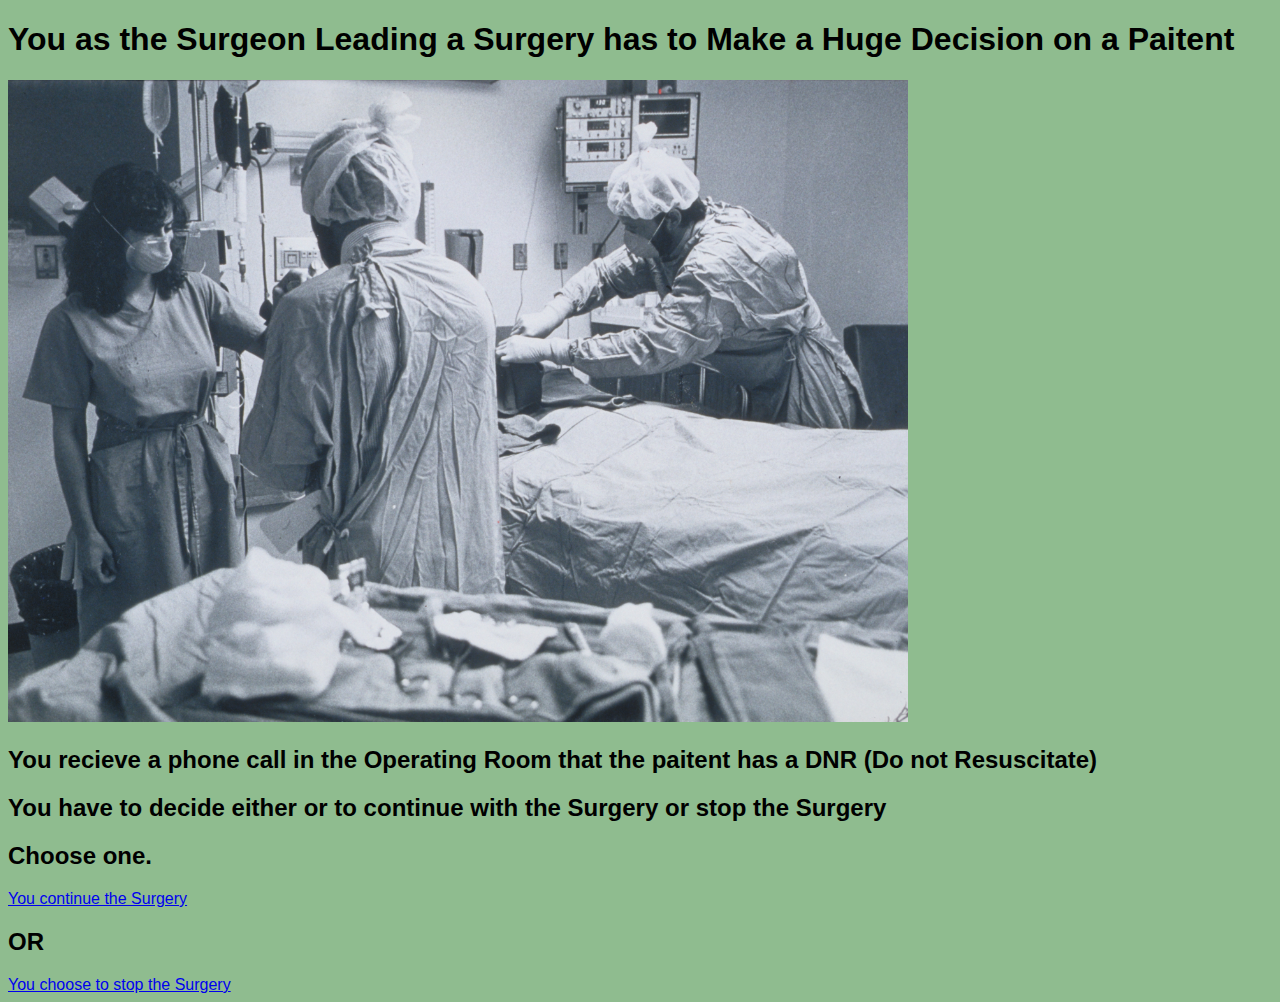
<file: web_dev/Web Development Project/index.html>
<!DOCTYPE html>
<html>
    <head>
        <link rel="stylesheet" type="text/css" href="style.css">
        <title>
            You as the Lead Surgeon has to Make a Huge Decision While Operating On An Paitent
        </title>
    </head>

    <body>
        <h1>
            You as the Surgeon Leading a Surgery has to Make a Huge Decision on a Paitent
        </h1>
        <img src="Operating Room.jpg">
        <h2>
            You recieve a phone call in the Operating Room that the paitent has a DNR (Do not Resuscitate)
        </h2>
        <h2>
            You have to decide either or to continue with the Surgery or stop the Surgery
        </h2>
        <h2>
            Choose one.
        </h2>
        <a href="index2.html">
            You continue the Surgery
        </a>
        <h2>
            OR
        </h2>
        <a href="index3.html">
            You choose to stop the Surgery
        </a>
    </body>
</html>
</file>
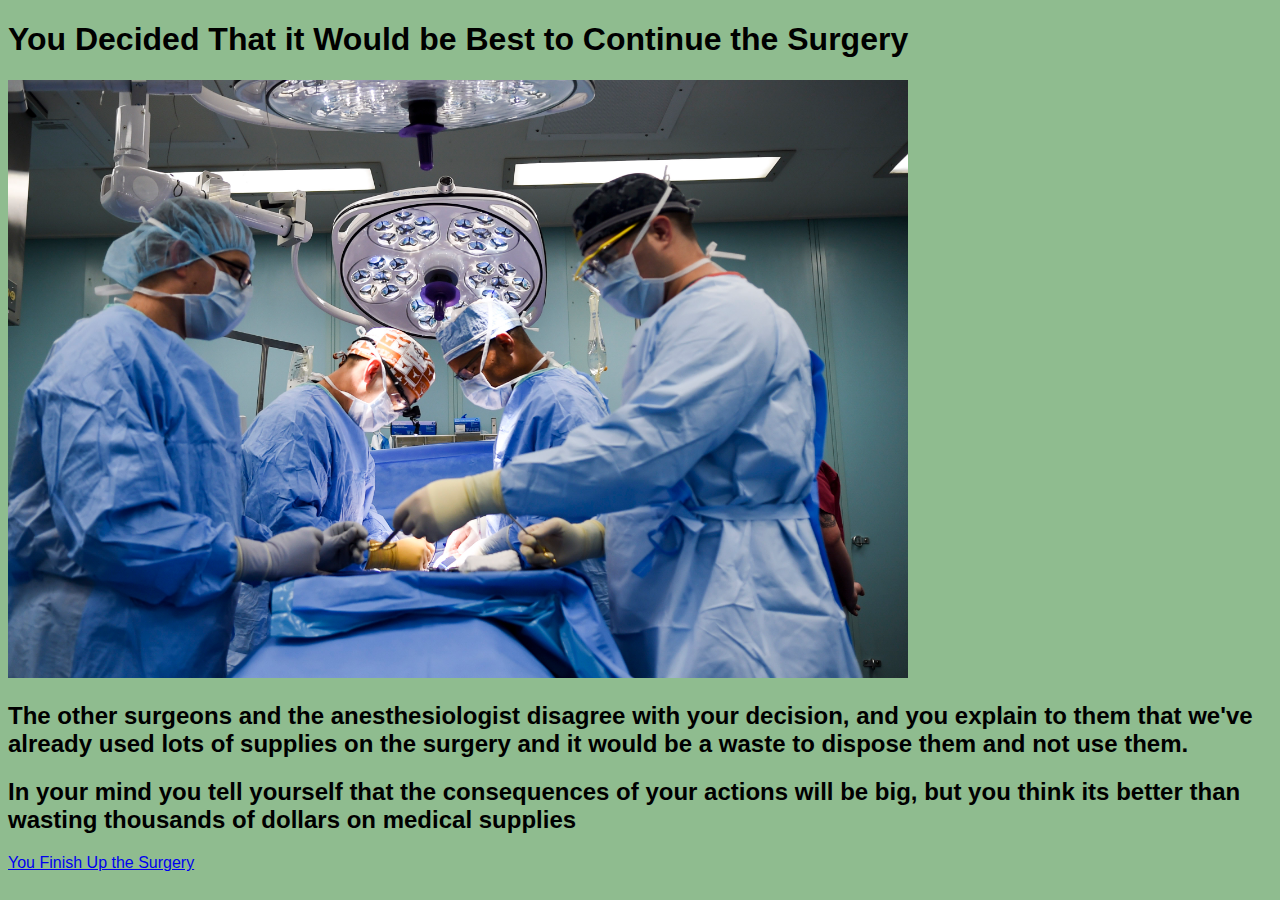
<file: web_dev/Web Development Project/index2.html>
<!DOCTYPE html>
<html>
    <head>
        <link rel="stylesheet" type="text/css" href="style2.css">
        <title>
            You Choose to Continue the Surgery
        </title>
    </head>

    <body>
        <h1>
            You Decided That it Would be Best to Continue the Surgery
        </h1>
        <img src="Surgeons.jpg">
        <h2>
            The other surgeons and the anesthesiologist disagree with your decision, and you explain to them that we've already used lots of supplies on the surgery and it would be a waste to dispose them and not use them.
        </h2>
        <h2>
            In your mind you tell yourself that the consequences of your actions will be big, but you think its better than wasting thousands of dollars on medical supplies
        </h2>
        <a href="index4.html">
            You Finish Up the Surgery
        </a>
    </body>
</html>
</file>
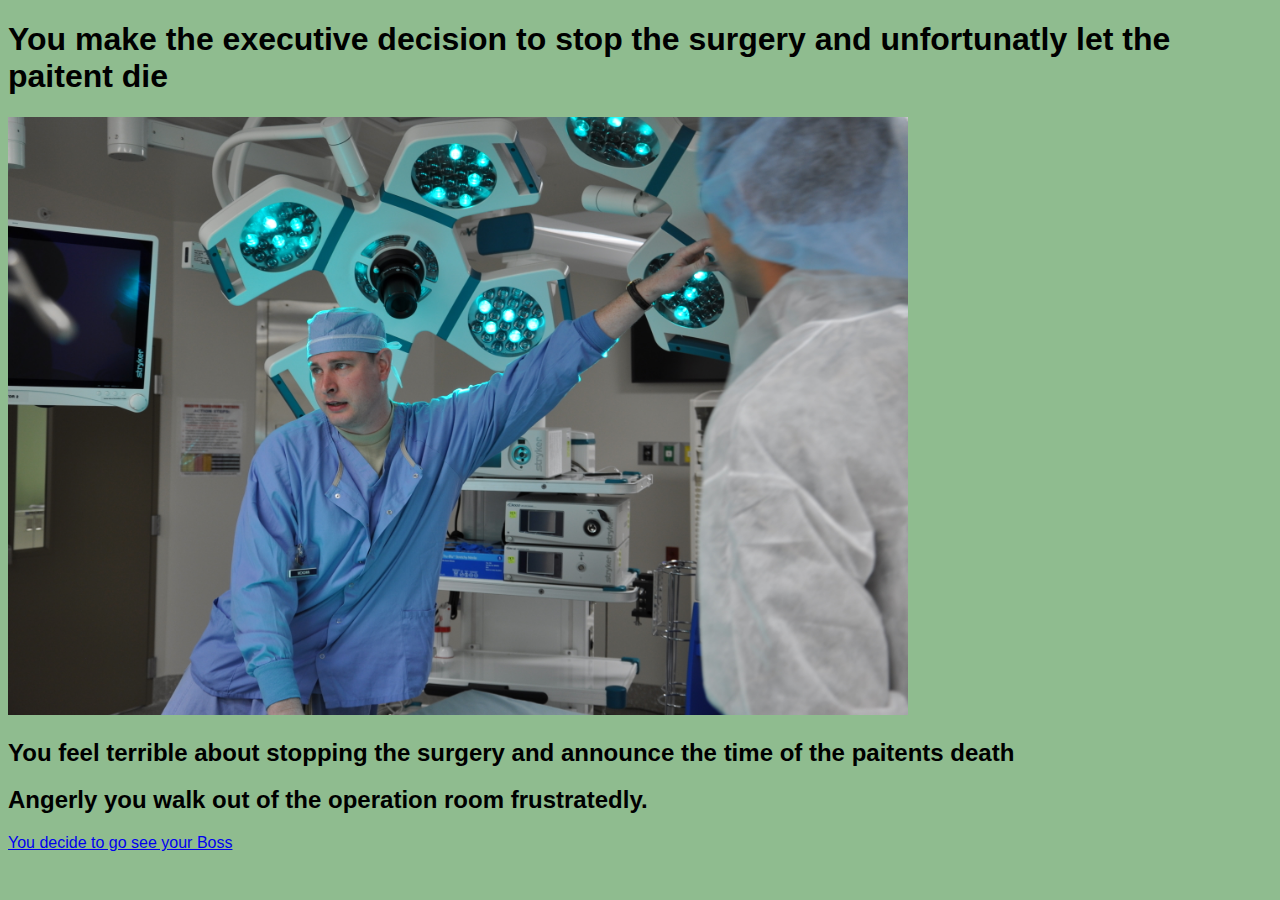
<file: web_dev/Web Development Project/index3.html>
<!DOCTYPE html>
<html>
    <head>
        <link rel="stylesheet" type="text/css" href="style3.css">
        <title>
            You Decide to Stop The Surgery
        </title>
    </head>

    <body>
        <h1>
            You make the executive decision to stop the surgery and unfortunatly let the paitent die
        </h1>
        <img src="Doctor.jpg">
        <h2>
            You feel terrible about stopping the surgery and announce the time of the paitents death
        </h2>
        <h2>
            Angerly you walk out of the operation room frustratedly.
        </h2>
        <a href="index5.html">
            You decide to go see your Boss
        </a>
    </body>
</html>
</file>
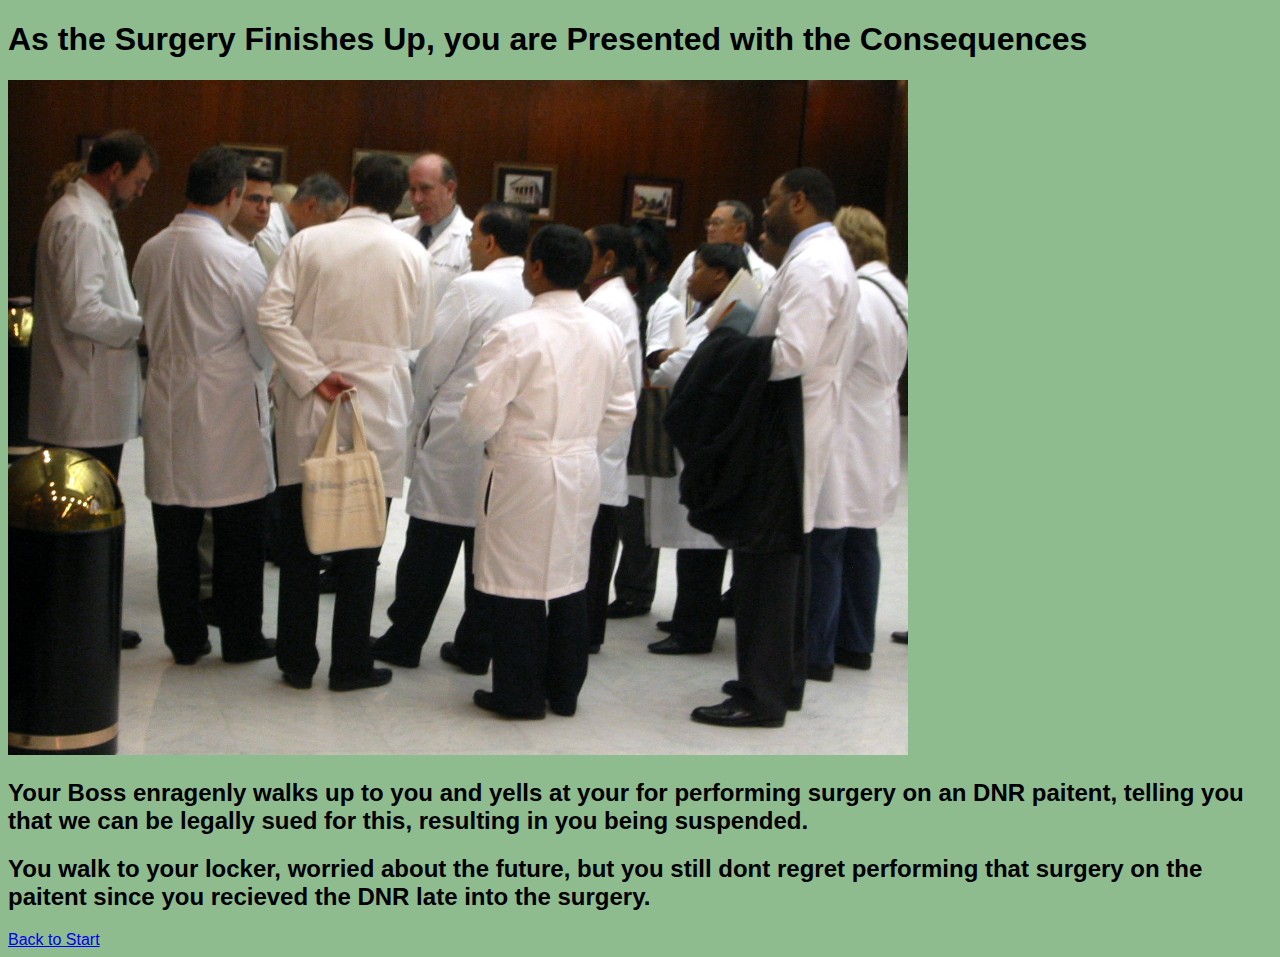
<file: web_dev/Web Development Project/index4.html>
<!DOCTYPE html>
<html>
    <head>
        <link rel="stylesheet" type="text/css" href="style2.css">
        <title>
            You Finish the Surgery, but Consequences Occur
        </title>
    </head>

    <body>
        <h1>
            As the Surgery Finishes Up, you are Presented with the Consequences
        </h1>
        <img src="Boss.jpg">
        <h2>
            Your Boss enragenly walks up to you and yells at your for performing surgery on an DNR paitent, telling you that we can be legally sued for this, resulting in you being suspended.
        </h2>
        <h2>
            You walk to your locker, worried about the future, but you still dont regret performing that surgery on the paitent since you recieved the DNR late into the surgery.
        </h2>
        <a href="index.html">
            Back to Start
        </a>
    </body>
</html>
</file>
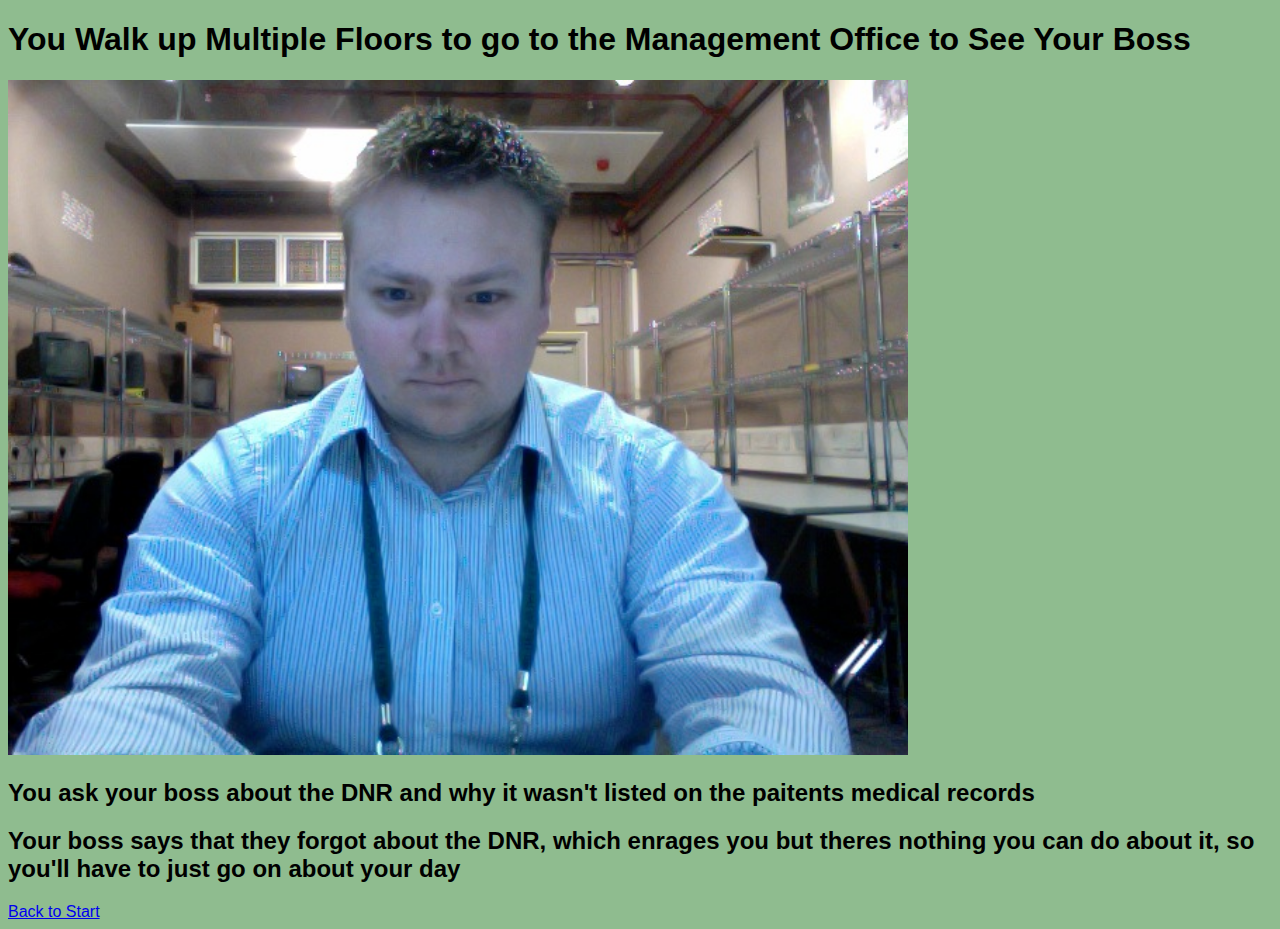
<file: web_dev/Web Development Project/index5.html>
<!DOCTYPE html>
<html>
    <head>
        <link rel="stylesheet" type="text/css" href="style3.css">
        <title>
            You Decide to go See Your Boss
        </title>
    </head>

    <body>
        <h1>
            You Walk up Multiple Floors to go to the Management Office to See Your Boss
        </h1>
        <img src="Boss Office.jpg">
        <h2>
            You ask your boss about the DNR and why it wasn't listed on the paitents medical records
        </h2>
        <h2>
            Your boss says that they forgot about the DNR, which enrages you but theres nothing you can do about it, so you'll have to just go on about your day
        </h2>
        <a href="index.html">
            Back to Start
        </a>
    </body>
</html>
</file>
<file: web_dev/Web Development Project/style.css>
body{
    background-color:darkseagreen
}

img{
    width: 900px;
}

body{
    font-family: 'Segoe UI', Tahoma, Geneva, Verdana, sans-serif;
}
</file>
<file: web_dev/Web Development Project/style2.css>
body{
    background-color:darkseagreen ;
}

img{
    width: 900px;
}

body{
    font-family: 'Segoe UI', Tahoma, Geneva, Verdana, sans-serif;
}
</file>
<file: web_dev/Web Development Project/style3.css>
body{
    background-color: darkseagreen;
}

img{
    width: 900px;
}

body{
    font-family: 'Segoe UI', Tahoma, Geneva, Verdana, sans-serif;
}
</file>
